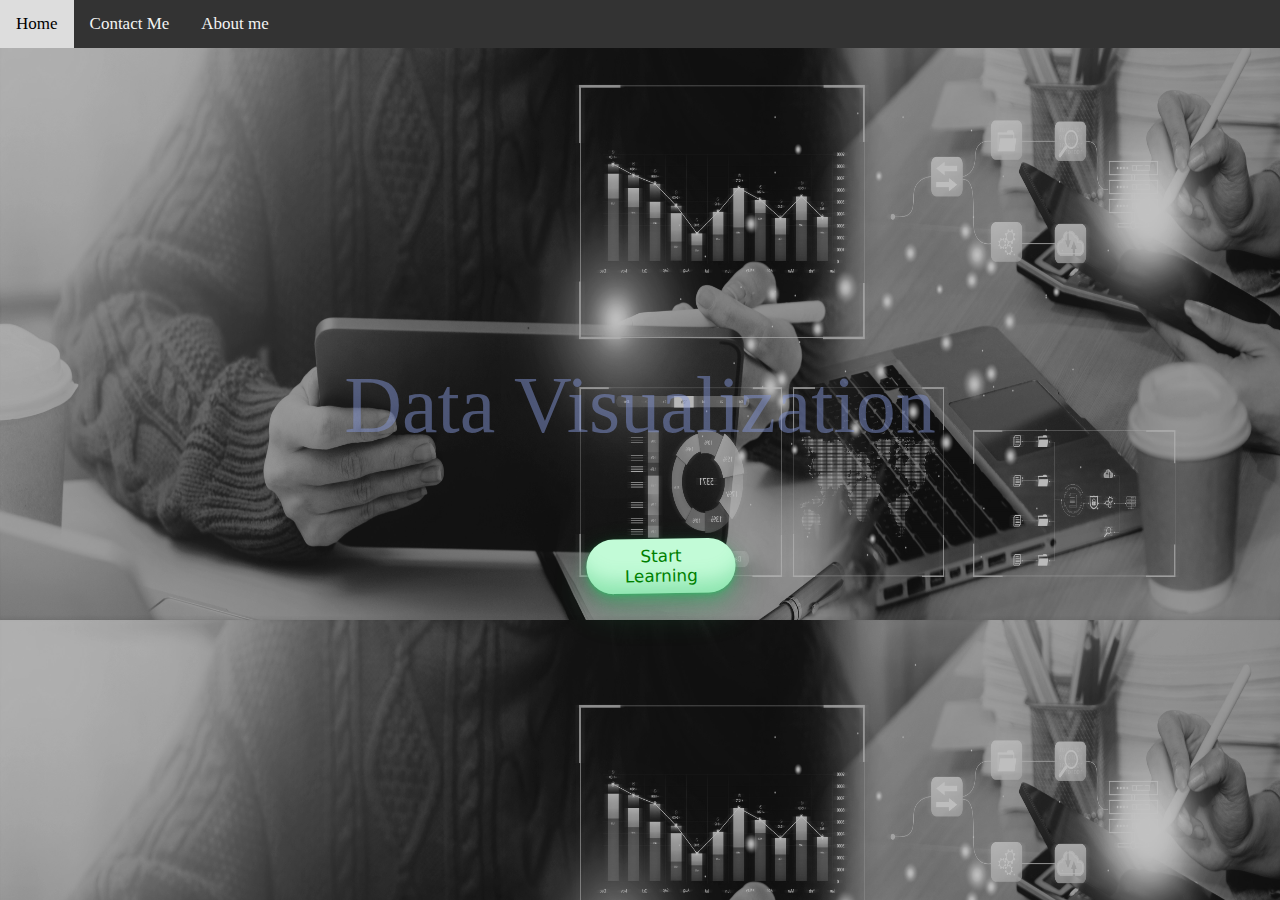
<file: PS8/homepage/index.html>
<!DOCTYPE html>

<html lang="en">
    <head>
        <link href="styles.css" rel="stylesheet">
    
        <script src="https://code.jquery.com/jquery-3.5.1.slim.min.js" integrity="sha384-DfXdz2htPH0lsSSs5nCTpuj/zy4C+OGpamoFVy38MVBnE+IbbVYUew+OrCXaRkfj" crossorigin="anonymous"></script>
        <script src="https://cdn.jsdelivr.net/npm/bootstrap@4.5.3/dist/js/bootstrap.bundle.min.js" integrity="sha384-ho+j7jyWK8fNQe+A12Hb8AhRq26LrZ/JpcUGGOn+Y7RsweNrtN/tE3MoK7ZeZDyx" crossorigin="anonymous"></script>
        <meta charset="UTF-8">
        <meta name="viewport" content="width=device-width, initial-scale=1.0">
        <meta http-equiv="X-UA-Compatible" content="ie=edge">
        <style>
            .centroid
            {
                text-align: center;
            }
            .left
            {
                text-align: left;
            }
            .right
            {
                text-align: right;
            }
            .large
            {
                font-size: large;
            }
            .medium
            {
                font-size: medium;
            }
            .small
            {
                font-size: small;
            }
            .xxlarge
            {
                font-size: xx-large;
            }
            body {margin:0;}
            .navbar 
            {
                overflow: hidden;
                background-color: #333;
                position: fixed;
                top: 0;
                width: 100%;
            }

            .navbar a 
            {
                float: left;
                display: block;
                color: #f2f2f2;
                text-align: center;
                padding: 14px 16px;
                text-decoration: none;
                font-size: 17px;
            }

            .navbar a:hover
             {
                background: #ddd;
                color: black;
            }

        </style>
        <title>Home</title>
    </head>

    <body id="body">
        <div class="navbar">
            <a href="home.html">Home</a>
            <a href="contact.html">Contact Me</a>
            <a href="about.html">About me</a>
        </div>
        <div id="div" class="xxlarge centroid">
            Data Visualization
        </div>
        <div>
            <form action="">
                <a id="button-33" href="start.html" class="centroid" role="button">Start Learning</a>
              </form>
        </div>
    </body>
</html>
</file>
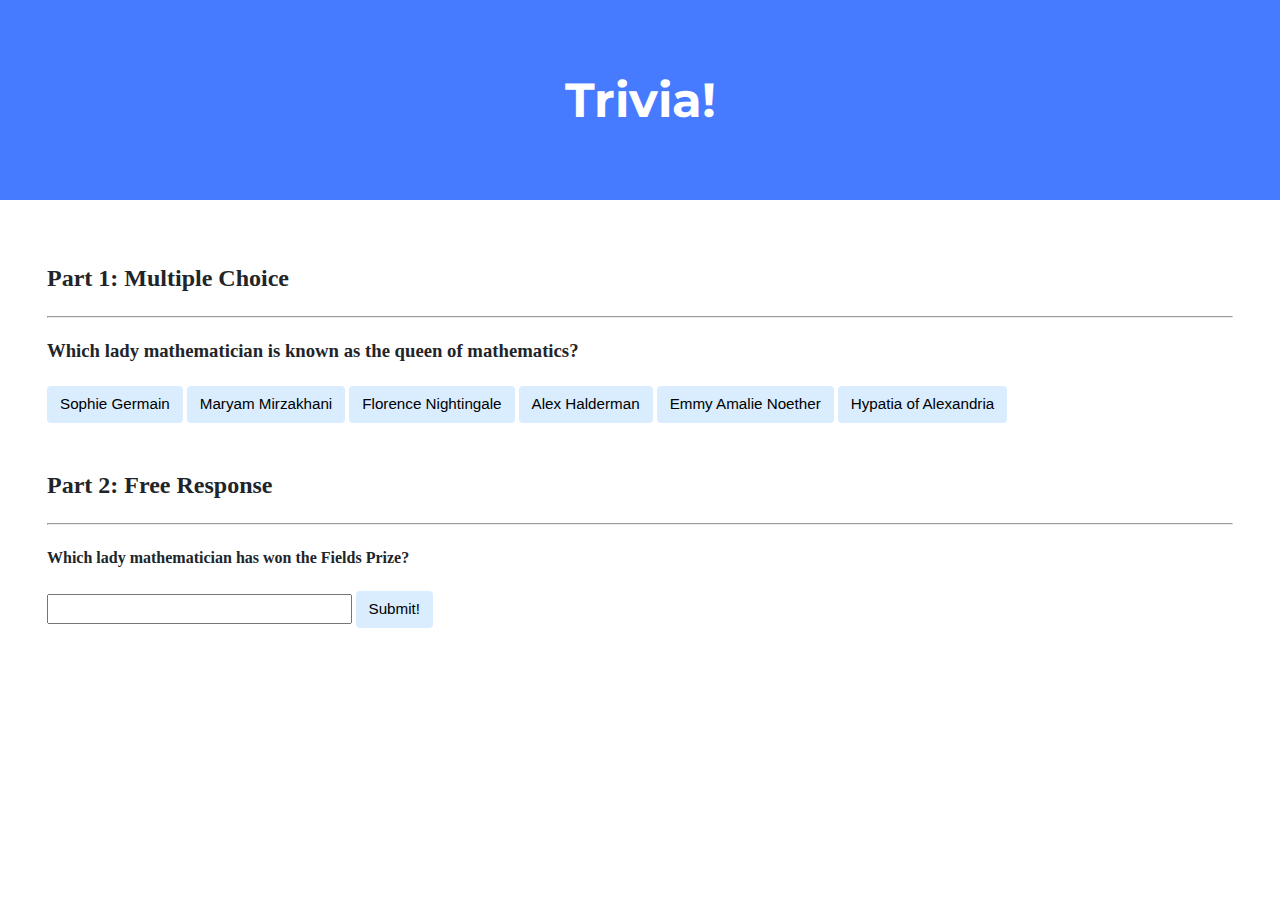
<file: PS8/trivia/index.html>
<!DOCTYPE html>

<html lang="en">
    <head>
        <link href="https://fonts.googleapis.com/css2?family=Montserrat:wght@500&display=swap" rel="stylesheet">
        <link href="styles.css" rel="stylesheet">
        <title>Trivia!</title>
        <script>
            // TODO: Add code to check answers to questions
            function corchecker(correct, element) {
                if (correct) {
                    document.getElementById(element).innerHTML = 'Correct';
                }
                else {
                    document.getElementById(element).innerHTML = 'Incorrect';
                }
            }
            function resetbtn() {
                var btns = document.querySelectorAll('.button');
                btns.forEach(function (btn) {
                    btn.classList.remove('incorrect');
                    btn.classList.remove('correct');
                });
            }
            function answerget() {
                resetbtn();
                if(event.target.id == 'correct') {
                    event.target.classList.add('correct');
                    corchecker(true, 'm');
                }
                else {
                    event.target.classList.add('incorrect');
                    corchecker(false, 'm');
                }
            }
            document.addEventListener('DOMContentLoaded', function (event) {
                var btns = document.querySelectorAll('.button');
                btns.forEach(function (btn) {
                    btn.addEventListener('click', answerget);
                });
                inputfield = document.querySelector('input');
                checkbutton = document.querySelector('#check');
                checkbutton.addEventListener('click', function (evt) {
                    if (inputfield.value.toLowerCase() == ('maryam mirzakhani' || 'maryammirzakhani'
                             || 'mariam mirzakhani' || 'mariammirzakhani' || 'maryam mirzakani' ||
                             'maryammirzakani' || 'maryam mirzakhany' || 'mariam mirzakhany' || 'mariammirzakhany')) {
                        corchecker(true, 'f');
                    }
                    else {
                        corchecker(false, 'f')
                    }
                });
            });

        </script>
    </head>
    <body>
        <div class="header">
            <h1>Trivia!</h1>
        </div>

        <div class="container">
            <div class="section">
                <h2>Part 1: Multiple Choice </h2>
                <hr>
                <!-- TODO: Add multiple choice question here -->
                <h3>Which lady mathematician is known as the queen of mathematics?</h3>
                <h4 id='m'></h4>
                <button class='button'>Sophie Germain</button>
                <button id='correct' class='button'>Maryam Mirzakhani</button>
                <button class='button'>Florence Nightingale</button>
                <button class='button'>Alex Halderman</button>
                <button class='button'>Emmy Amalie Noether</button>
                <button class='button'>Hypatia of Alexandria</button>

            </div>

            <div class="section">
                <h2>Part 2: Free Response</h2>
                <hr>
                <!-- TODO: Add free response question here -->
                <h4 id='f'>Which lady mathematician has won the Fields Prize?</h4>
                <input type='text'>
                <button id='check' class='input'>Submit!</button>
            </div>
        </div>
    </body>
</html>
</file>
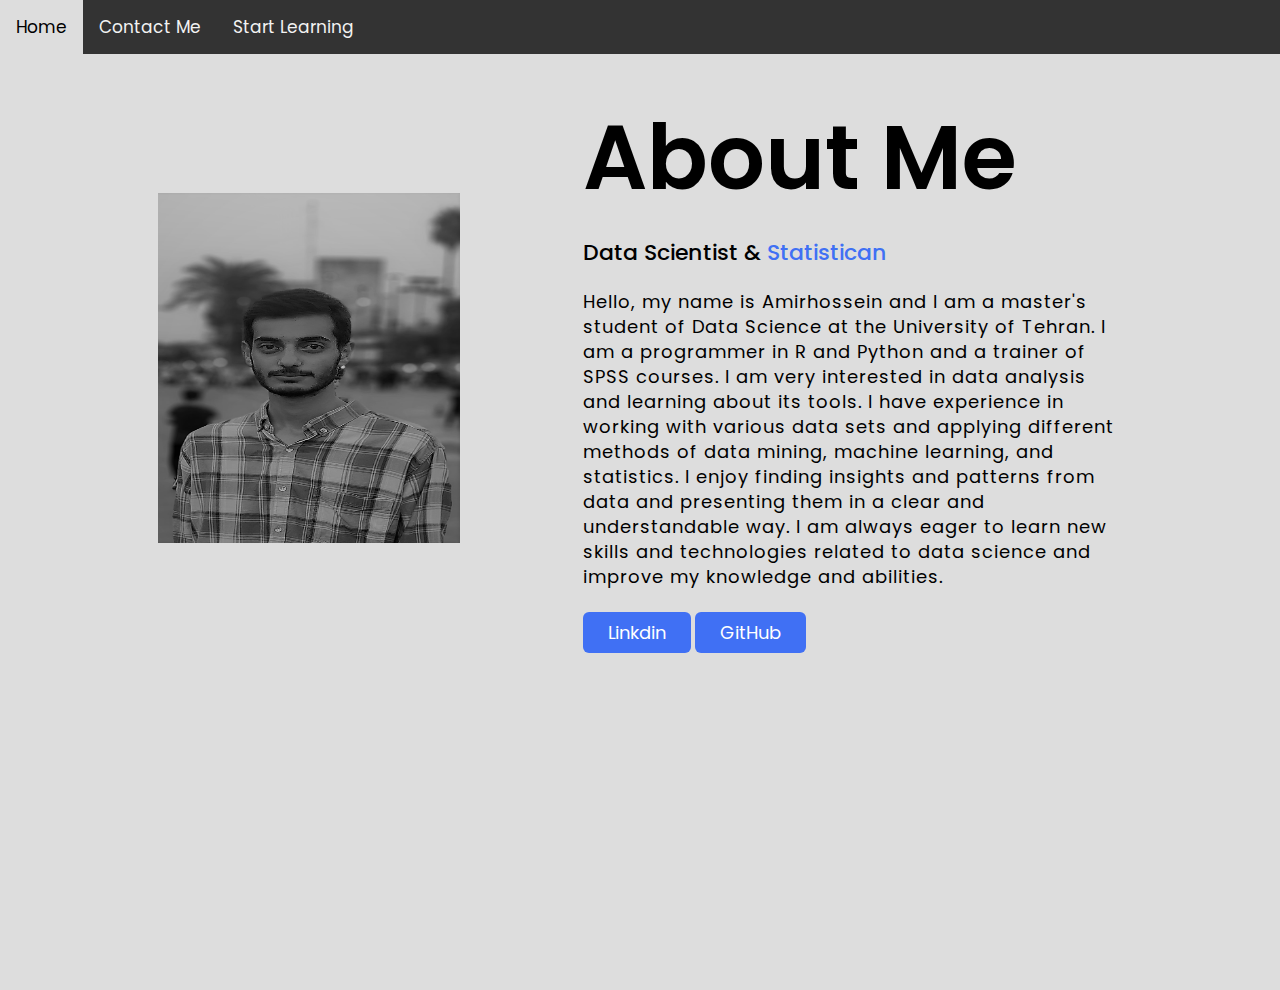
<file: PS8/homepage/about.html>
<!DOCTYPE html>

<html lang="en">
<head>
  <meta charset="UTF-8">
  <meta name="viewport" content="width=device-width, initial-scale=1.0">
  <meta http-equiv="X-UA-Compatible" content="ie=edge">
  <title>About Me</title>
  <link rel="stylesheet" href="about.css">
  <style>
    .navbar 
            {
                overflow: hidden;
                background-color: #333;
                position: fixed;
                top: 0;
                width: 100%;
            }

            .navbar a 
            {
                float: left;
                display: block;
                color: #f2f2f2;
                text-align: center;
                padding: 14px 16px;
                text-decoration: none;
                font-size: 17px;
            }

            .navbar a:hover
             {
                background: #ddd;
                color: black;
            }
  </style>
</head>
<body>
  <div class="navbar">
    <a href="index.html">Home</a>
    <a href="contact.html">Contact Me</a>
    <a href="start.html">Start Learning</a>
  </div>
  <section class="about-us">
    <div class="about">
      <img src="about.jpg" class="pic">
      <div class="text">
        <h2>About Me</h2>
        <h5>Data Scientist & <span>Statistican</span></h5>
        <p>
            Hello, my name is Amirhossein and I am a master's student of Data Science at the University of Tehran. I am a programmer in R and Python and a trainer of SPSS courses. I am very interested in data analysis and learning about its tools. I have experience in working with various data sets and applying different methods of data mining, machine learning, and statistics. I enjoy finding insights and patterns from data and presenting them in a clear and understandable way.
             I am always eager to learn new skills and technologies related to data science and improve my knowledge and abilities.
        </p>
        <div class="data">
        <a href="https://www.linkedin.com/in/amirhossein-khadivi/" class="hire">Linkdin</a>
        <a href="https://github.com/amirhossein-khadivi" class="hire">GitHub</a>
        </div>
      </div>
    </div>
  </section>
</body>
</html>
</file>
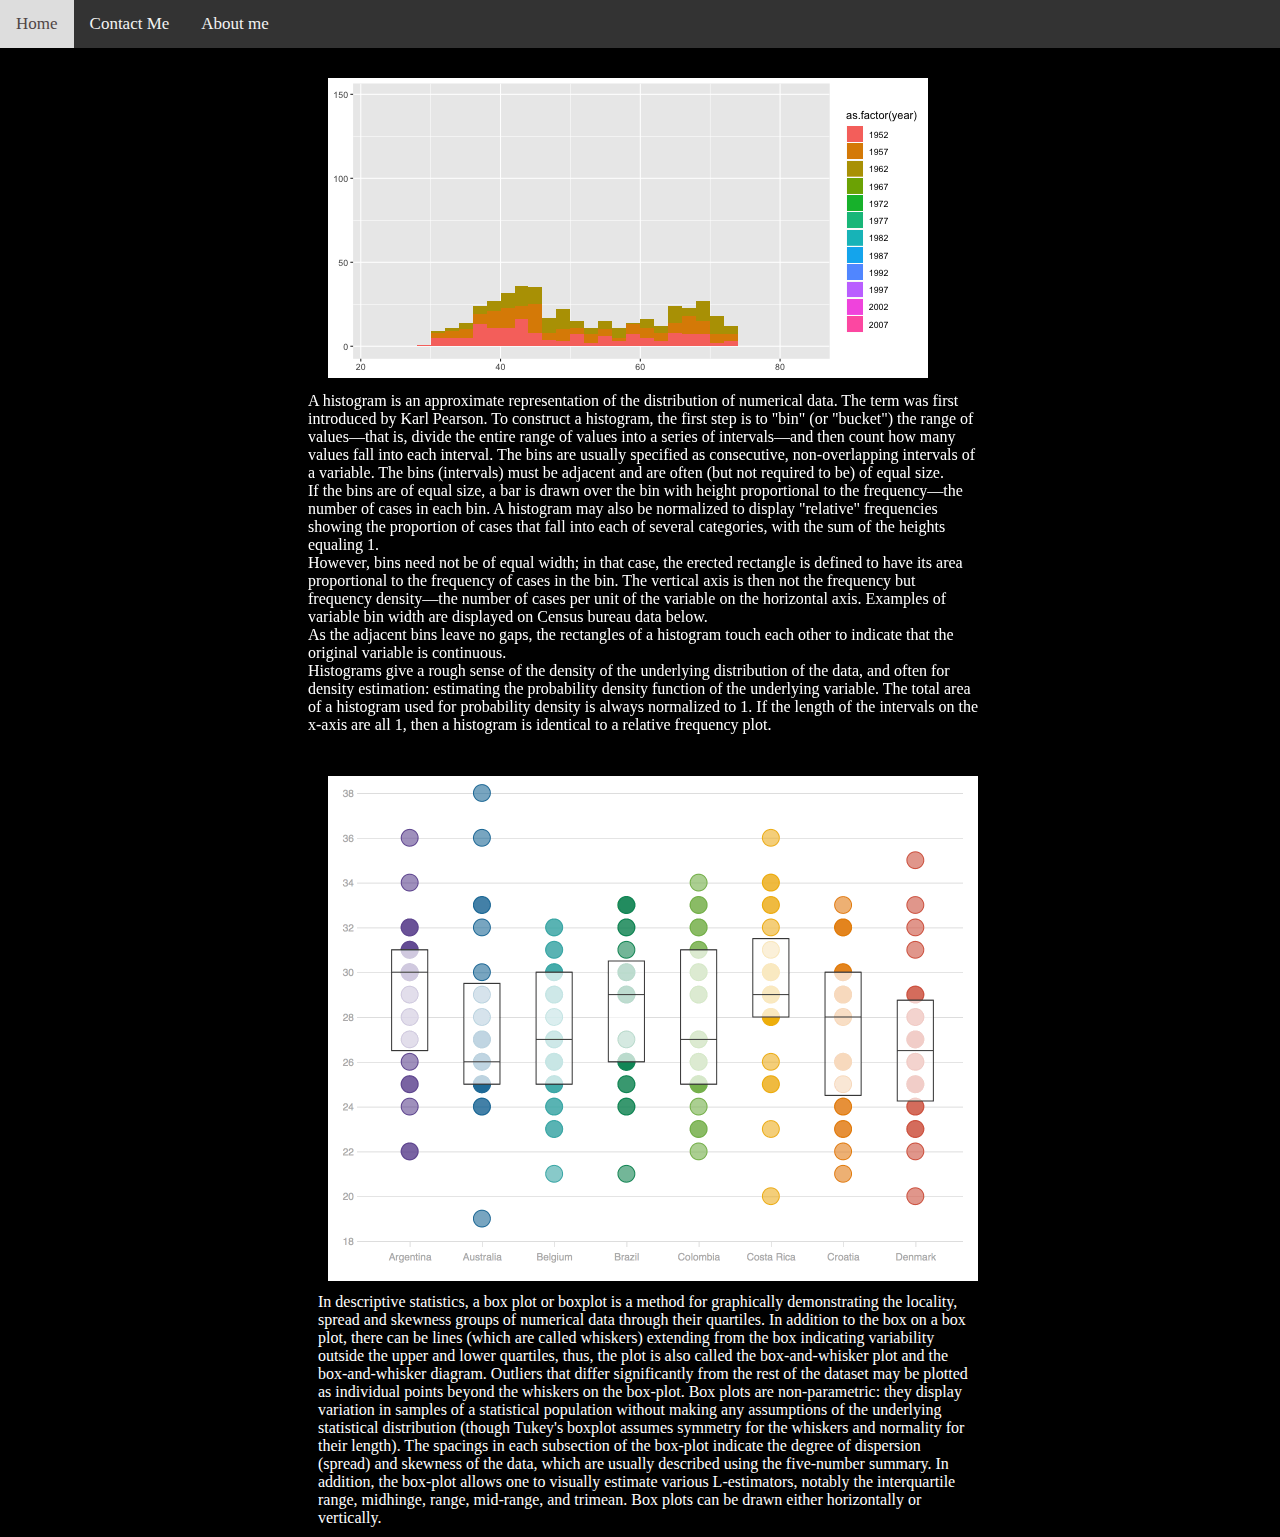
<file: PS8/homepage/start.html>
<!DOCTYPE html>

<html lang="en">
    <head>
        <link href="start.css" rel="stylesheet">
        <title>Learning</title>
        <meta charset="UTF-8">
        <meta name="viewport" content="width=device-width, initial-scale=1.0">
        <meta http-equiv="X-UA-Compatible" content="ie=edge">
        <style>
            .left
            {
                text-align: left;
            }
            .navbar 
            {
                overflow: hidden;
                background-color: #333;
                position: fixed;
                top: 0;
                left: 0;
                width: 100%;
            }

            .navbar a 
            {
                float: left;
                display: block;
                color: #f2f2f2;
                text-align: center;
                padding: 14px 16px;
                text-decoration: none;
                font-size: 17px;
            }

            .navbar a:hover
            {
                background: #ddd;
                color: rgb(80, 69, 69);
            }
        </style>
    </head>
    <body style="background-color: black;">
        <div class="navbar">
            <a href="index.html">Home</a>
            <a href="contact.html">Contact Me</a>
            <a href="about.html">About me</a>
        </div>
        <div>
            <img src="hist.gif" id="img">
        </div>
        <div>
            <p id="p" style="color: white;" class="left">
                A histogram is an approximate representation of the distribution of numerical data. The term was first introduced by Karl Pearson. To construct a histogram, the first step is to "bin" (or "bucket") the range of values—that is, divide the entire range of values into a series of intervals—and then count how many values fall into each interval. The bins are usually specified as consecutive, non-overlapping intervals of a variable. The bins (intervals) must be adjacent and are often (but not required to be) of equal size.
                <br>
                If the bins are of equal size, a bar is drawn over the bin with height proportional to the frequency—the number of cases in each bin. A histogram may also be normalized to display "relative" frequencies showing the proportion of cases that fall into each of several categories, with the sum of the heights equaling 1.
                <br>
                However, bins need not be of equal width; in that case, the erected rectangle is defined to have its area proportional to the frequency of cases in the bin. The vertical axis is then not the frequency but frequency density—the number of cases per unit of the variable on the horizontal axis. Examples of variable bin width are displayed on Census bureau data below.
                <br>
                As the adjacent bins leave no gaps, the rectangles of a histogram touch each other to indicate that the original variable is continuous.
                <br>
                Histograms give a rough sense of the density of the underlying distribution of the data, and often for density estimation: estimating the probability density function of the underlying variable. The total area of a histogram used for probability density is always normalized to 1. If the length of the intervals on the x-axis are all 1, then a histogram is identical to a relative frequency plot.
             </p>
        </div>
        <div>
            <img id="boxp" src="boxp.gif">
        </div>
        <div>
            <p id="p2" style="color: white;" class="left">
                In descriptive statistics, a box plot or boxplot is a method for graphically demonstrating the locality, 
                spread and skewness groups of numerical data through their quartiles. In addition to the box on a box plot,
                 there can be lines (which are called whiskers) extending from the box indicating variability outside the upper 
                 and lower quartiles, thus, the plot is also called the box-and-whisker plot and the box-and-whisker diagram.
                  Outliers that differ significantly from the rest of the dataset may be plotted as individual points beyond the
                   whiskers on the box-plot. Box plots are non-parametric: they display variation in samples of a statistical 
                   population without making any assumptions of the underlying statistical distribution 
                   (though Tukey's boxplot assumes symmetry for the whiskers and normality for their length). The spacings in each 
                   subsection of the box-plot indicate the degree of dispersion (spread) and skewness of the data, which are usually 
                   described using the five-number summary. In addition, the box-plot allows one to visually estimate various 
                   L-estimators, notably the interquartile range, midhinge, range, 
                mid-range, and trimean. Box plots can be drawn either horizontally or vertically.
            </p>
        </div>
    </body>
</html>
</file>
<file: PS8/homepage/styles.css>
#body
{
    background-image: url("home background.jpg");
    background-size: 1450px 620px;
}

#div
{
    color: rgba(129, 148, 211, 0.5);
    position: absolute;
    top: 40%;
    width: 100%;
    font-size: 80px;
    margin: 0%; 
    padding: 0%
}

#button-33 {
    background-color: #c2fbd7;
    border-radius: 100px;
    box-shadow: rgba(44, 187, 99, .2) 0 -25px 18px -14px inset,rgba(44, 187, 99, .15) 0 1px 2px,rgba(44, 187, 99, .15) 0 2px 4px,rgba(44, 187, 99, .15) 0 4px 8px,rgba(44, 187, 99, .15) 0 8px 16px,rgba(44, 187, 99, .15) 0 16px 32px;
    color: green;
    position: absolute;
    top: 60%;
    width: 8%;
    margin-left: 590px;
    cursor: pointer;
    display: inline-block;
    font-family: CerebriSans-Regular,-apple-system,system-ui,Roboto,sans-serif;
    padding: 7px 20px;
    text-align: center;
    text-decoration: none;
    transition: all 250ms;
    border: 0;
    font-size: 16px;
    user-select: none;
    -webkit-user-select: none;
    touch-action: manipulation;
    box-shadow: rgba(44,187,99,.35) 0 -25px 18px -14px inset,rgba(44,187,99,.25) 0 1px 2px,rgba(44,187,99,.25) 0 2px 4px,rgba(44,187,99,.25) 0 4px 8px,rgba(44,187,99,.25) 0 8px 16px,rgba(44,187,99,.25) 0 16px 32px;
    transform: scale(1.05) rotate(-1deg);
}

#navbar 
{
      overflow: hidden;
      background-color: #333;
      position: fixed;
      top: 0;
      width: 100%;
      float: left;
      display: block;
      color: #f2f2f2;
      text-align: center;
      padding: 14px 16px;
      text-decoration: none;
      font-size: 17px;
      background: #ddd;
      color: black;
}
</file>
<file: PS8/trivia/styles.css>
body {
    background-color: #fff;
    color: #212529;
    font-size: 1rem;
    font-weight: 400;
    line-height: 1.5;
    margin: 0;
    text-align: left;
}

.container {
    margin-left: auto;
    margin-right: auto;
    padding-left: 15px;
    padding-right: 15px;
}

.header {
    background-color: #477bff;
    color: #fff;
    margin-bottom: 2rem;
    padding: 2rem 1rem;
    text-align: center;
}

.section {
    padding: 0.5rem 2rem 1rem 2rem;
}

.section:hover {
    background-color: #f5f5f5;
    transition: color 2s ease-in-out, background-color 0.15s ease-in-out;
}

h1 {
    font-family: 'Montserrat', sans-serif;
    font-size: 48px;
}

button, input[type="submit"] {
    background-color: #d9edff;
    border: 1px solid transparent;
    border-radius: 0.25rem;
    font-size: 0.95rem;
    font-weight: 400;
    line-height: 1.5;
    padding: 0.375rem 0.75rem;
    text-align: center;
    transition: color 0.15s ease-in-out, background-color 0.15s ease-in-out, border-color 0.15s ease-in-out, box-shadow 0.15s ease-in-out;
    vertical-align: middle;
}


input[type="text"] {
    line-height: 1.8;
    width: 25%;
}

input[type="text"]:hover {
    background-color: #f5f5f5;
    transition: color 2s ease-in-out, background-color 0.15s ease-in-out;
}
</file>
<file: PS8/homepage/about.css>
@import url('https://fonts.googleapis.com/css2?family=Poppins:wght@200;300;400;500&display=swap');
*{
  margin: 0;
  padding: 0;
  box-sizing: border-box;
  font-family: 'Poppins', sans-serif;
}
.about-us{
  height: 110vh;
  width: 100%;
  padding: 90px 0;
  background: #ddd;
}
.pic{
  height: 350px;
  width:  302px;
}
.about{
  width: 1130px;
  max-width: 85%;
  margin: 0 auto;
  display: flex;
  align-items: center;
  justify-content: space-around;
}
.text{
  width: 540px;
}
.text h2{
  font-size: 90px;
  font-weight: 600;
  margin-bottom: 10px;
}
.text h5{
  font-size: 22px;
  font-weight: 500;
  margin-bottom: 20px;
}
span{
  color: #4070f4;
}
.text p{
  font-size: 18px;
  line-height: 25px;
  letter-spacing: 1px;
}
.data{
  margin-top: 30px;
}
.hire{
  font-size: 18px;
  background: #4070f4;
  color: #fff;
  text-decoration: none;
  border: none;
  padding: 8px 25px;
  border-radius: 6px;
  transition: 0.5s;
}
.hire:hover{
  background: #000;
  border: 1px solid #4070f4;
}
</file>
<file: PS8/homepage/start.css>
#img
{
    top: auto;
    position: absolute;
    margin-top: 70px;
    margin-left: 25%;
    margin-right: 80%;
    cursor: pointer;
    display: inline-block;
}

#p
{
    top: auto;
    position: absolute;
    margin-top: 30%;
    margin-left: 300px;
    margin-right: 300px;
    cursor: pointer;
    display: inline-block;
}

#boxp
{
    top: auto;
    position: absolute;
    margin-top: 60%;
    margin-left: 25%;
    margin-right: 80%;
    cursor: pointer;
    display: inline-block;
}

#p2
{
    top: auto;
    position: absolute;
    margin-top: 100%;
    margin-left: 300px;
    margin-right: 300px;
    padding: 5px 10px 10px 10px;
    cursor: pointer;
    display: inline-block;
}
</file>
